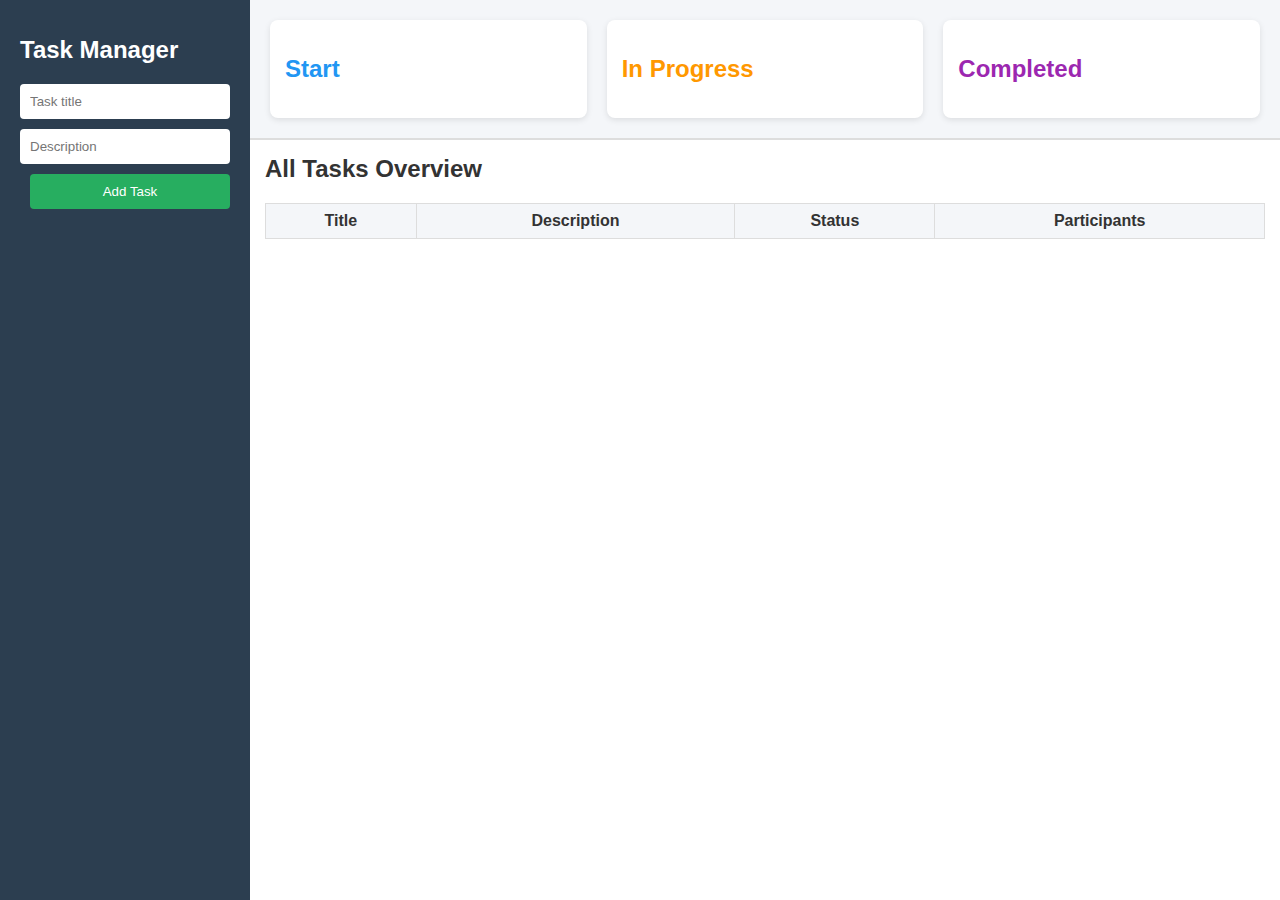
<file: frontend/index.html>
<!DOCTYPE html>
<html lang="en">
<head>
    <meta charset="UTF-8">
    <meta name="viewport" content="width=device-width, initial-scale=1.0">
    <title>Task Manager Dashboard</title>
    <link rel="stylesheet" href="style.css">
</head>
<body>
    <div class="container">

        <!-- Left column: Task Creation Section -->
        <div class="section create">
            <h1>Task Manager</h1>
            <form id="task-form">
                <input id="title" type="text" placeholder="Task title" required />
                <input id="description" type="text" placeholder="Description" required />
                <button type="submit">Add Task</button>
            </form>
        </div>

        <!-- Dashboard -->
        <div class="dashboard">
            <div class="section start">
                <h2>Start</h2>
                <ul id="tasks-start"></ul>
            </div>

            <div class="section progress">
                <h2>In Progress</h2>
                <ul id="tasks-progress"></ul>
            </div>

            <div class="section completed">
                <h2>Completed</h2>
                <ul id="tasks-completed"></ul>
            </div>
        </div>

        <!-- Bottom row:Tasks Overview -->
        <div class="task-overview">
            <h2>All Tasks Overview</h2>
            <table id="tasks-overview">
                <thead>
                    <tr>
                        <th>Title</th>
                        <th>Description</th>
                        <th>Status</th>
                        <th>Participants</th>
                    </tr>
                </thead>
                <tbody>
                </tbody>
            </table>
        </div>

    </div>

    <script src="script.js"></script>
</body>
</html>
</file>
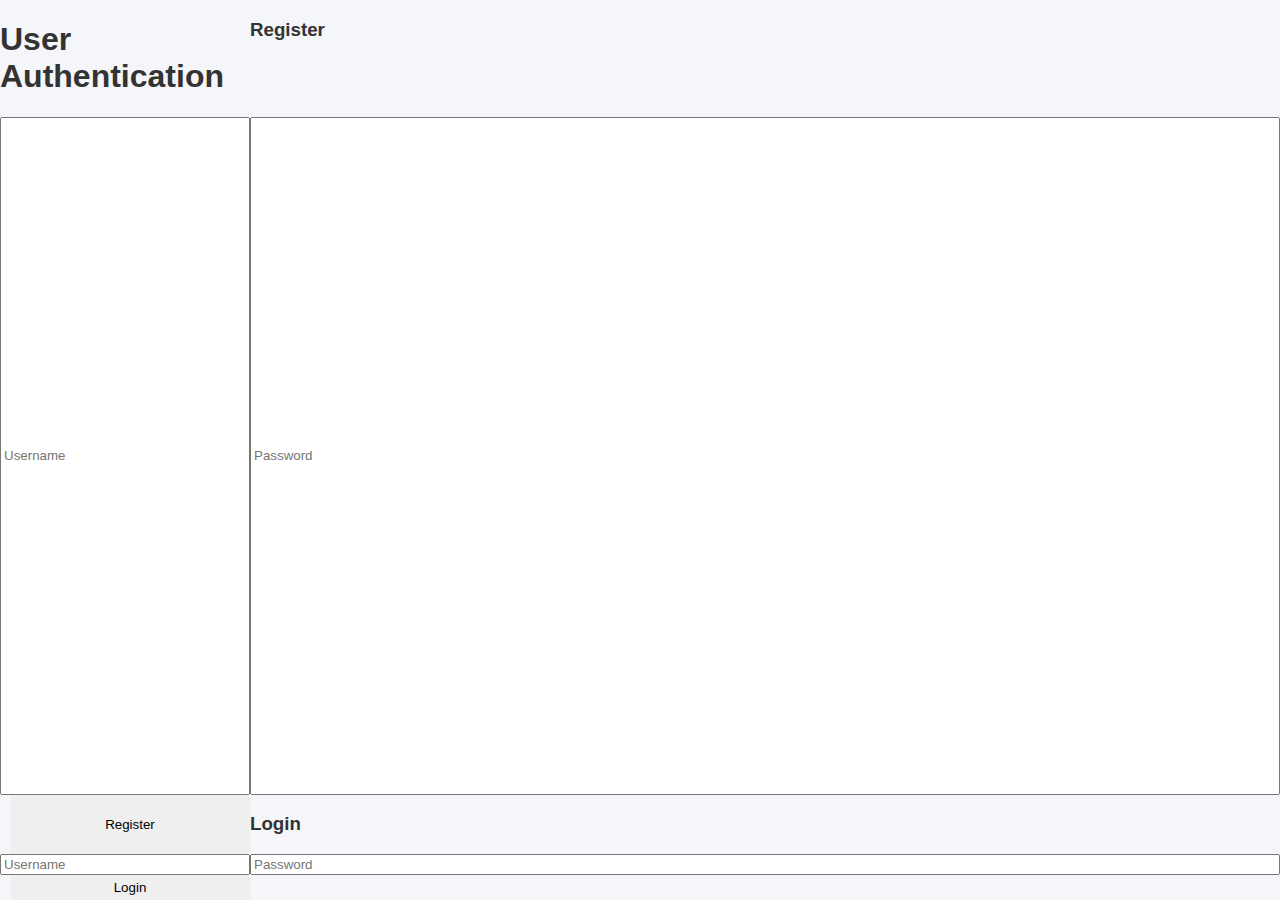
<file: frontend/auth.html>
<!DOCTYPE html>
<html lang="en">
<head>
  <meta charset="UTF-8">
  <title>User Authentication</title>
  <link rel="stylesheet" href="style.css">
</head>
<body>
  <div id="auth-page" class="container">
    <h1>User Authentication</h1>

    <h3>Register</h3>
    <input id="regUser" type="text" placeholder="Username" />
    <input id="regPass" type="password" placeholder="Password" />
    <button onclick="register()">Register</button>

    <h3>Login</h3>
    <input id="loginUser" type="text" placeholder="Username" />
    <input id="loginPass" type="password" placeholder="Password" />
    <button onclick="login()">Login</button>

    <div id="auth-output"></div>
  </div>

  <script>
    async function register() {
      const res = await fetch("http://localhost:8080/auth/register", {
        method: "POST",
        headers: { "Content-Type": "application/json" },
        body: JSON.stringify({
          username: document.getElementById("regUser").value,
          password: document.getElementById("regPass").value
        }),
        credentials: "include"
      });
      document.getElementById("auth-output").innerText = await res.text();
    }

    async function login() {
      const res = await fetch("http://localhost:8080/auth/login", {
        method: "POST",
        headers: { "Content-Type": "application/json" },
        body: JSON.stringify({
          username: document.getElementById("loginUser").value,
          password: document.getElementById("loginPass").value
        }),
        credentials: "include"
      });
      const text = await res.text();
      document.getElementById("auth-output").innerText = text;

      if (res.status === 200 && text.includes("Login successful")) {
        // Change to the dashboard page
        window.location.href = "dashboard.html";
      }
    }
  </script>
</body>
</html>
</file>
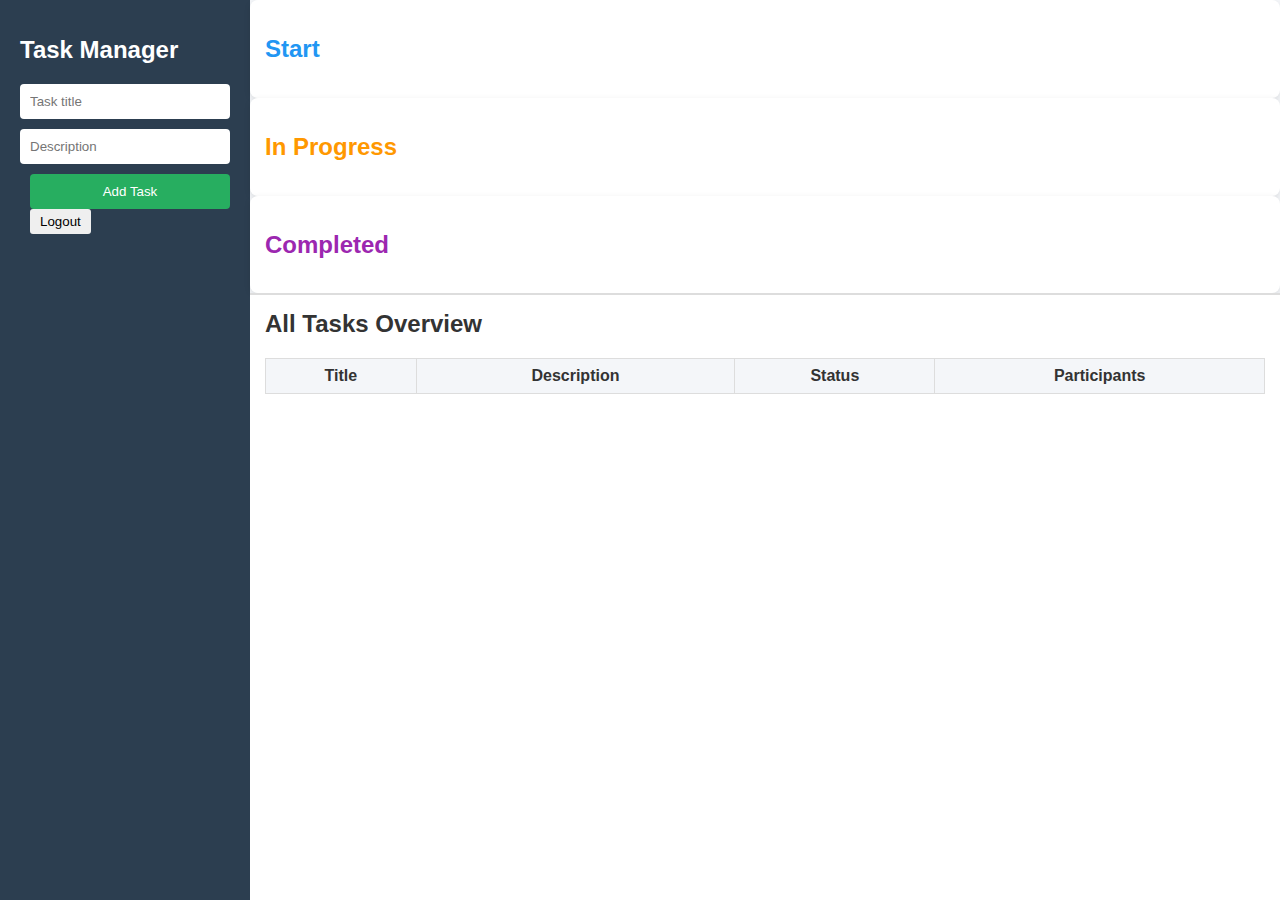
<file: frontend/dashboard.html>
<!DOCTYPE html>
<html lang="en">
<head>
  <meta charset="UTF-8">
  <title>Task Manager Dashboard</title>
  <link rel="stylesheet" href="style.css">
</head>
<body>
  <div class="container">

    <!-- Task Creation -->
    <div class="section create">
      <h1>Task Manager</h1>
      <form id="task-form">
        <input id="title" type="text" placeholder="Task title" required />
        <input id="description" type="text" placeholder="Description" required />
        <button type="submit">Add Task</button>
      </form>
      <button onclick="logout()">Logout</button>
    </div>

    <!-- Dashboard Panels -->
    <div class="dashboard-panels">
      <div class="section start">
        <h2>Start</h2>
        <ul id="tasks-start"></ul>
      </div>
      <div class="section progress">
        <h2>In Progress</h2>
        <ul id="tasks-progress"></ul>
      </div>
      <div class="section completed">
        <h2>Completed</h2>
        <ul id="tasks-completed"></ul>
      </div>
    </div>

    <!-- Task Overview -->
    <div class="task-overview">
      <h2>All Tasks Overview</h2>
      <table id="tasks-overview">
        <thead>
          <tr>
            <th>Title</th>
            <th>Description</th>
            <th>Status</th>
            <th>Participants</th>
          </tr>
        </thead>
        <tbody></tbody>
      </table>
    </div>

  </div>

  <script src="script.js"></script>
  <script>
    function logout() {
      // Clear session cookie by calling Spring Security logout
      fetch("http://localhost:8080/logout", { method: "POST", credentials: "include" })
        .then(() => window.location.href = "auth.html");
    }
  </script>
</body>
</html>
</file>
<file: frontend/style.css>
/* General page styling */
body {
    font-family: Arial, sans-serif;
    margin: 0;
    padding: 0;
    background: #f4f6f9;
    color: #333;
}

/* Grid container for dashboard layout */
.container {
    display: grid;
    grid-template-columns: 250px 1fr;
    grid-template-rows: auto 1fr auto;
    height: 100vh;
}

/* Left column: Task creation */
.section.create {
    grid-row: 1 / span 3;
    grid-column: 1;
    background-color: #2c3e50; /* dark sidebar */
    color: #fff;
    padding: 20px;
}

.section.create h1 {
    font-size: 1.5rem;
    margin-bottom: 20px;
}

#task-form {
    display: flex;
    flex-direction: column;
    gap: 10px;
}

#task-form input, #task-form button {
    padding: 10px;
    border: none;
    border-radius: 4px;
}

#task-form input {
    background: #fff;
    color: #333;
}

#task-form button {
    background: #27ae60;
    color: #fff;
    cursor: pointer;
}

/* Dashboard panels */
.dashboard {
    grid-column: 2;
    display: flex;
    justify-content: space-around;
    padding: 20px;
    gap: 20px;
}

.section.start, .section.progress, .section.completed {
    flex: 1;
    background: #fff;
    border-radius: 8px;
    padding: 15px;
    box-shadow: 0 2px 6px rgba(0,0,0,0.1);
}

.section.start h2 { color: #2196F3; }
.section.progress h2 { color: #FF9800; }
.section.completed h2 { color: #9C27B0; }

ul {
    list-style: none;
    padding: 0;
}

li {
    background: #ecf0f1;
    margin: 8px 0;
    padding: 10px;
    border-radius: 4px;
}

/* Bottom row: task overview */
.task-overview {
    grid-column: 2;
    background: #fff;
    padding: 15px;
    border-top: 2px solid #ddd;
    overflow-y: auto;
}

.task-overview h2 {
    margin-top: 0;
}

.task-overview table {
    width: 100%;
    border-collapse: collapse;
}

.task-overview th, .task-overview td {
    border: 1px solid #ddd;
    padding: 8px;
}

.task-overview th {
    background: #f4f6f9;
}

/* Buttons */
button {
    margin-left: 10px;
    padding: 5px 10px;
    border: none;
    border-radius: 3px;
    cursor: pointer;
}

button:hover {
    opacity: 0.8;
}
</file>
